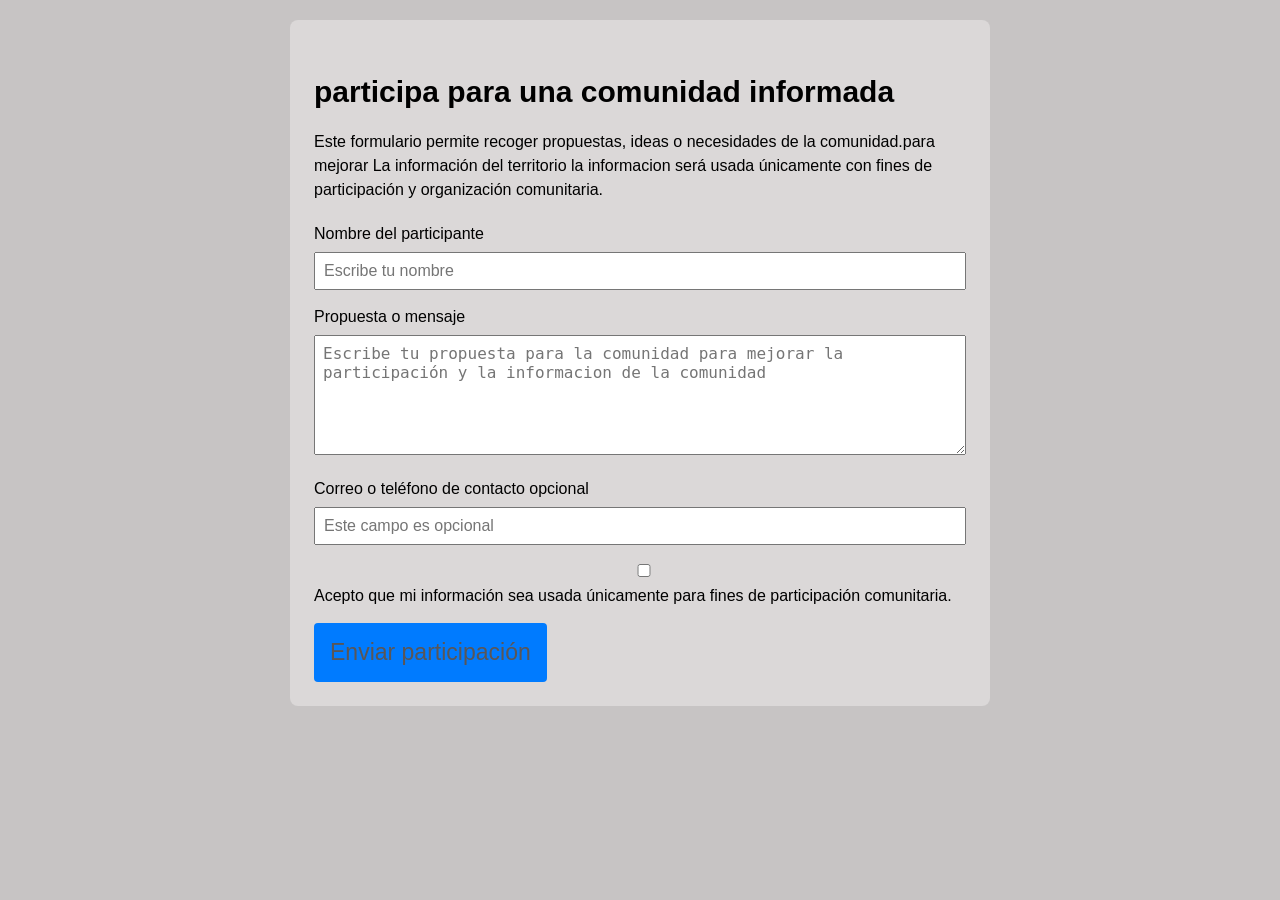
<file: index.html>
<!DOCTYPE html>
<html lang="es">
<head>
  <meta charset="UTF-8">
  <meta name="viewport" content="width=device-width, initial-scale=1.0">
  <title> </title>
  <link rel="stylesheet" href="styles.css">
</head>
<body>

  <main>
    <section class="contenedor">
      <h1>participa para una comunidad informada</h1>

      <p>
        Este formulario permite recoger propuestas, ideas o necesidades de la comunidad.para mejorar
        La información del territorio  la informacion será usada únicamente con fines de participación y organización comunitaria.
      </p>

      <form>
        <div class="campo">
          <label for="nombre">Nombre del participante</label>
          <input 
            type="text" 
            id="nombre" 
            name="nombre" 
            placeholder="Escribe tu nombre">
        </div>

        <div class="campo">
          <label for="propuesta">Propuesta o mensaje</label>
          <textarea 
            id="propuesta" 
            name="propuesta" 
            placeholder="Escribe tu propuesta para la comunidad para mejorar la participación y la informacion de la comunidad  "></textarea>
        </div>

        <div class="campo">
          <label for="contacto">Correo o teléfono de contacto opcional</label>
          <input 
            type="text" 
            id="contacto" 
            name="contacto" 
            placeholder="Este campo es opcional">
        </div>

        <div class="campo">
          <label>
            <input type="checkbox" name="consentimiento">
            Acepto que mi información sea usada únicamente para fines de participación comunitaria.
          </label>
        </div>

        <button type="submit">Enviar participación</button>
      </form>
    </section>
  </main>

</body>
</html>
</file>
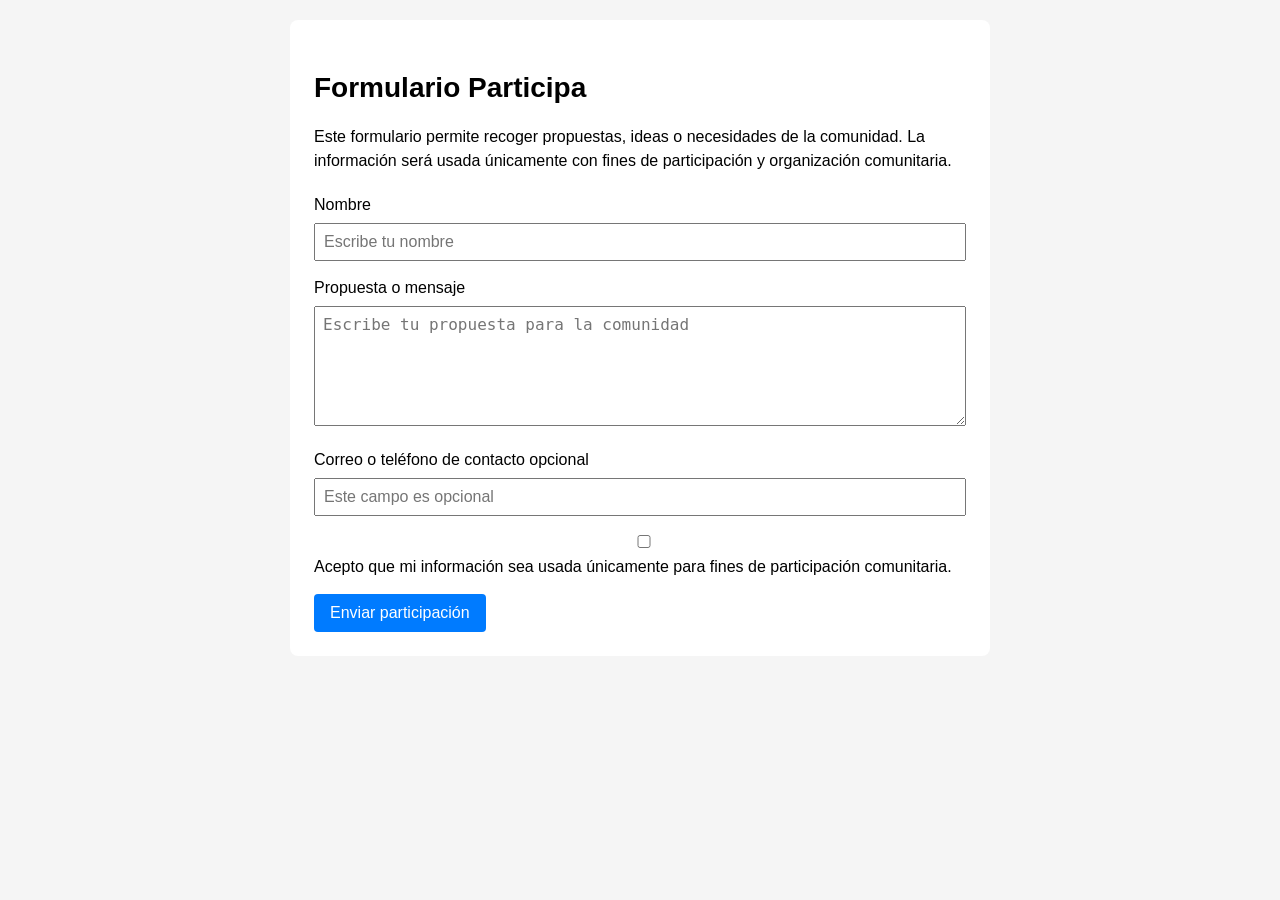
<file: semana2/yeica-rengifo/index.html>
<!DOCTYPE html>
<html lang="es">
<head>
  <meta charset="UTF-8">
  <meta name="viewport" content="width=device-width, initial-scale=1.0">
  <title>Formulario Participa</title>
  <link rel="stylesheet" href="styles.css">
</head>
<body>

  <main>
    <section class="contenedor">
      <h1>Formulario Participa</h1>

      <p>
        Este formulario permite recoger propuestas, ideas o necesidades de la comunidad.
        La información será usada únicamente con fines de participación y organización comunitaria.
      </p>

      <form>
        <div class="campo">
          <label for="nombre">Nombre</label>
          <input 
            type="text" 
            id="nombre" 
            name="nombre" 
            placeholder="Escribe tu nombre">
        </div>

        <div class="campo">
          <label for="propuesta">Propuesta o mensaje</label>
          <textarea 
            id="propuesta" 
            name="propuesta" 
            placeholder="Escribe tu propuesta para la comunidad"></textarea>
        </div>

        <div class="campo">
          <label for="contacto">Correo o teléfono de contacto opcional</label>
          <input 
            type="text" 
            id="contacto" 
            name="contacto" 
            placeholder="Este campo es opcional">
        </div>

        <div class="campo">
          <label>
            <input type="checkbox" name="consentimiento">
            Acepto que mi información sea usada únicamente para fines de participación comunitaria.
          </label>
        </div>

        <button type="submit">Enviar participación</button>
      </form>
    </section>
  </main>

</body>
</html>
</file>
<file: styles.css>
body {
    font-family: Arial, sans-serif;
    margin: 20px;
    line-height: 1.5;
    background-color: #c7c4c4;
  }
  
  main {
    max-width: 700px;
    margin: 0 auto;
  }
  
  .contenedor {
    background-color: rgb(219, 216, 216);
    padding: 24px;
    border-radius: 8px;
  }
  
  h1 {
    font-size: 30px;
    margin-bottom: 12px;
  }
  
  p {
    font-size: 16px;
  }
  
  form {
    margin-top: 20px;
  }
  
  .campo {
    margin-bottom: 15px;
  }
  
  label {
    display: block;
    margin-bottom: 6px;
  }
  
  input,
  textarea {
    width: 100%;
    padding: 8px;
    font-size: 16px;
    box-sizing: border-box;
  }
  
  textarea {
    min-height: 120px;
  }
  
  button {background-color: #007bff;
    color:rgb(90, 86, 86);
    border:none;
    border-radius: 4px;
    padding: 16px 16px;
    font-size: 23px;
    cursor: pointer;
  }
</file>
<file: semana2/yeica-rengifo/styles.css>
body {
    font-family: Arial, sans-serif;
    margin: 20px;
    line-height: 1.5;
    background-color: #f5f5f5;
  }
  
  main {
    max-width: 700px;
    margin: 0 auto;
  }
  
  .contenedor {
    background-color: white;
    padding: 24px;
    border-radius: 8px;
  }
  
  h1 {
    font-size: 28px;
    margin-bottom: 12px;
  }
  
  p {
    font-size: 16px;
  }
  
  form {
    margin-top: 20px;
  }
  
  .campo {
    margin-bottom: 15px;
  }
  
  label {
    display: block;
    margin-bottom: 6px;
  }
  
  input,
  textarea {
    width: 100%;
    padding: 8px;
    font-size: 16px;
    box-sizing: border-box;
  }
  
  textarea {
    min-height: 120px;
  }
  
  button {background-color: #007bff;
    color:white;
    border:none;
    border-radius: 4px;
    padding: 10px 16px;
    font-size: 16px;
    cursor: pointer;
  }
</file>
